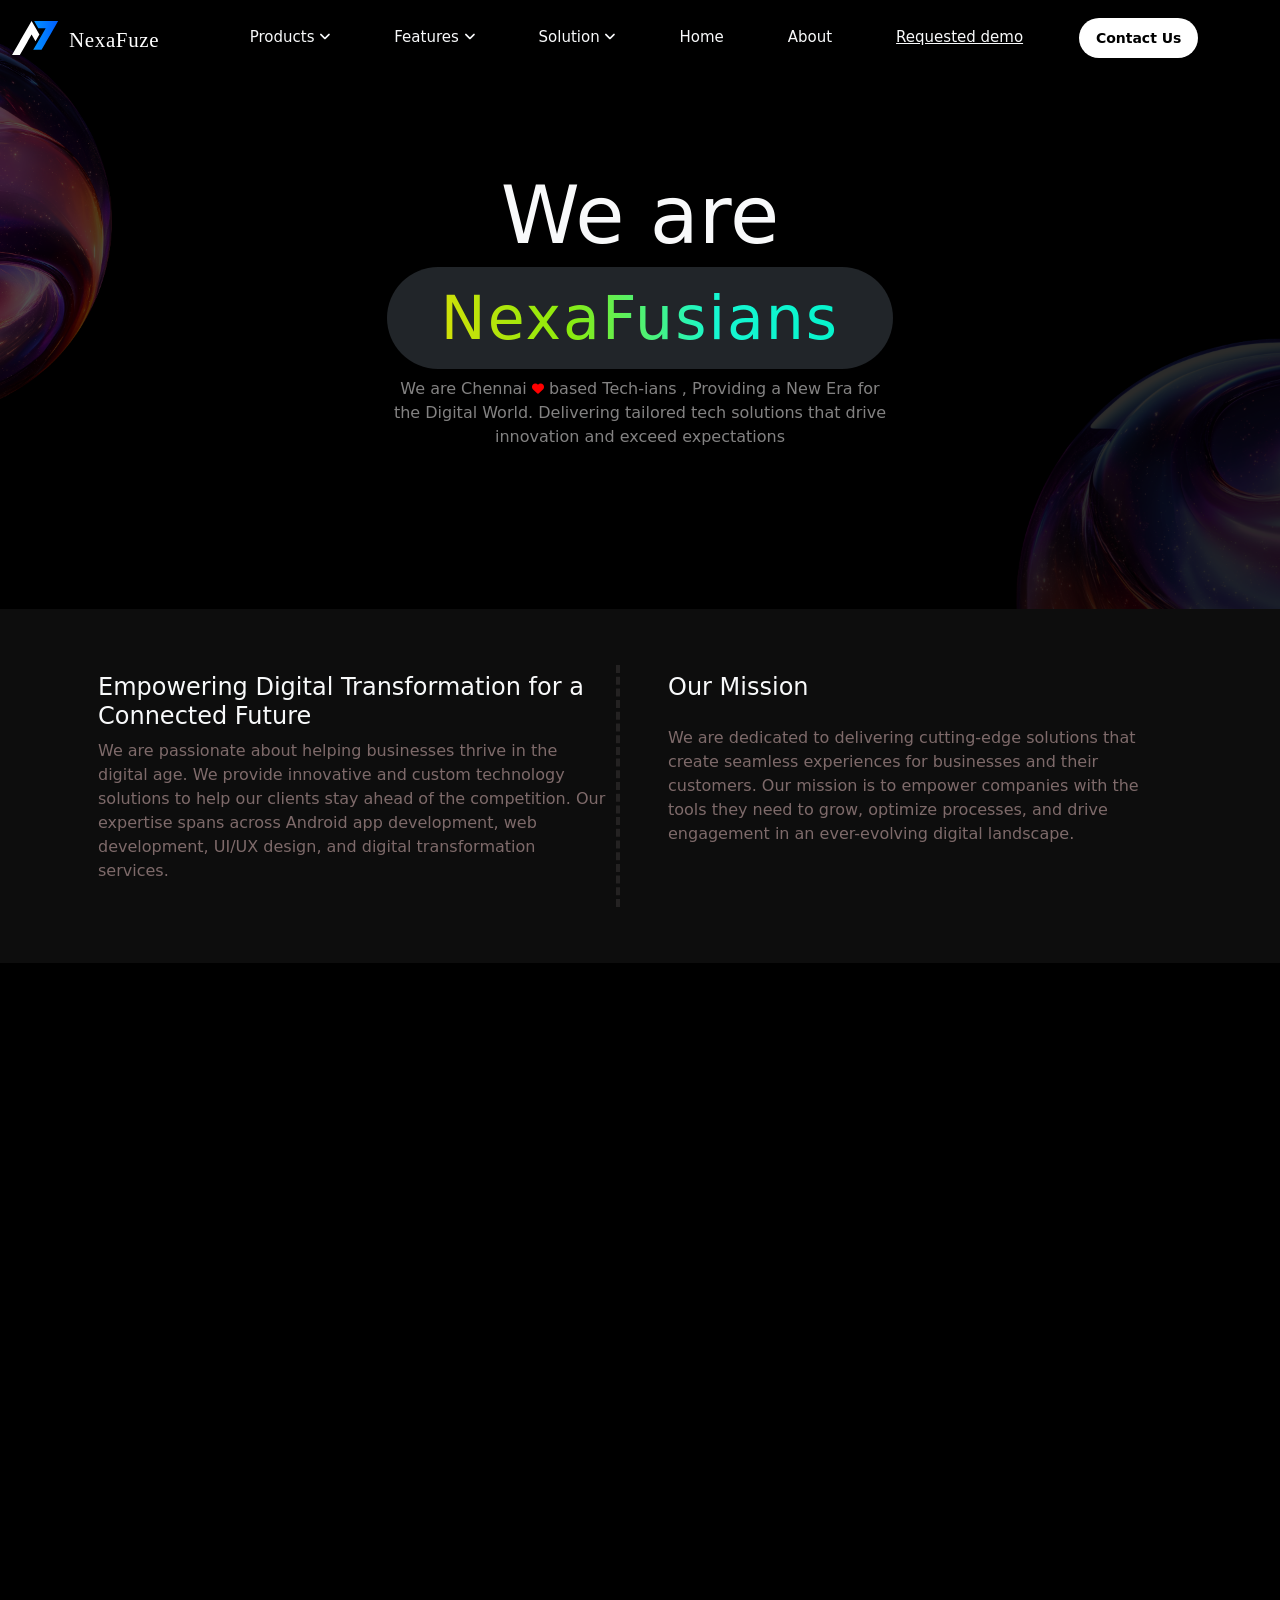
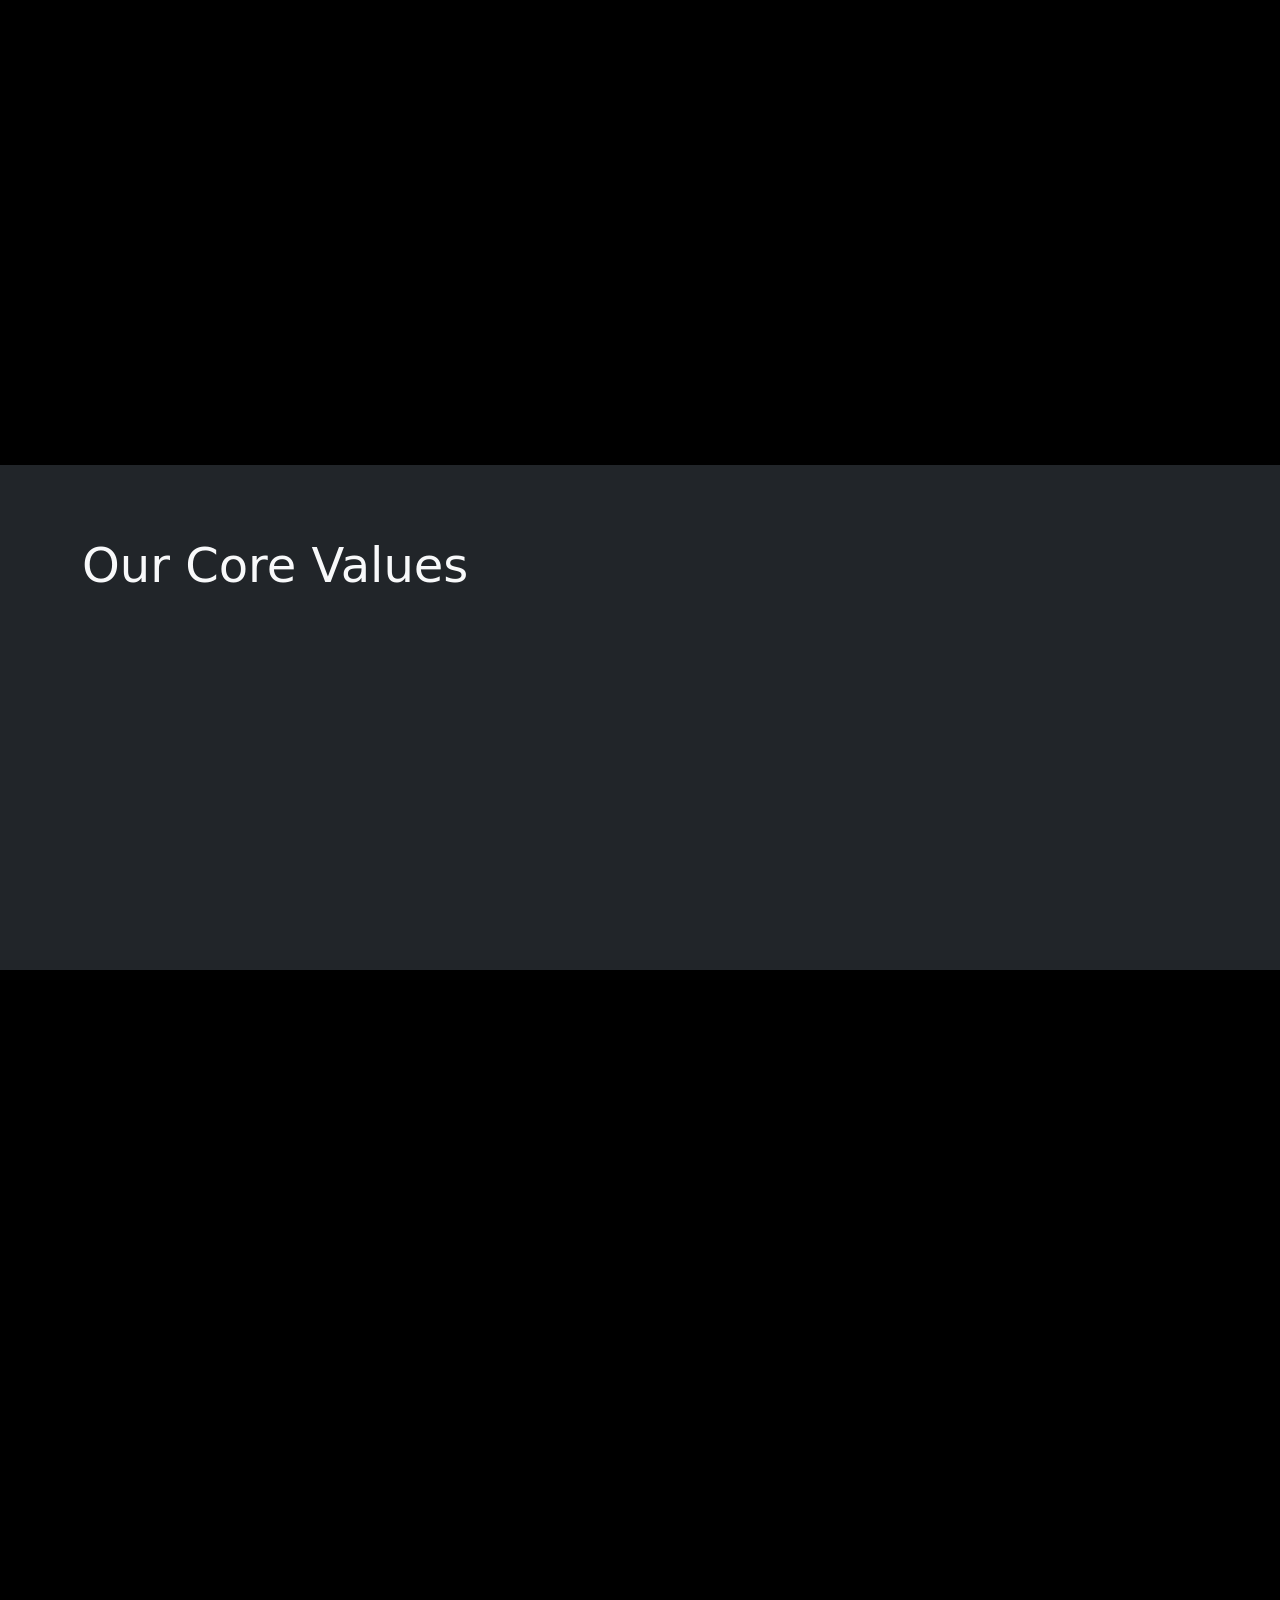
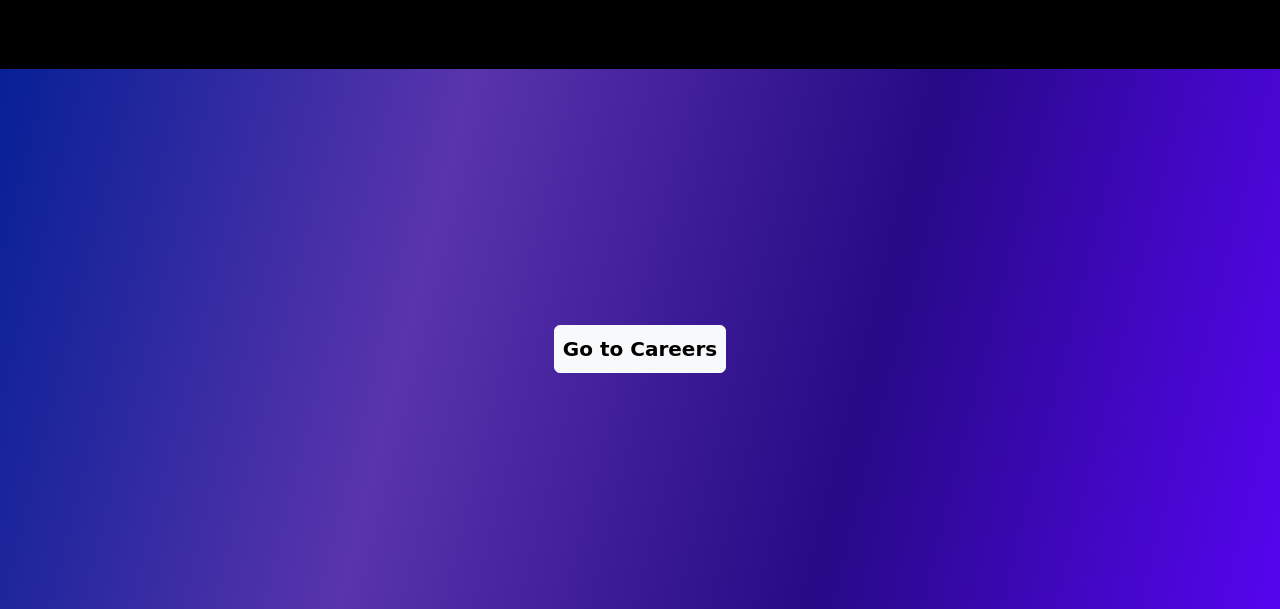
<file: about.html>
<!doctype html>
<html lang="en">
  <head>
    <title>About</title>
    <!-- Required meta tags -->
    <meta charset="utf-8" />
    <meta
      name="viewport"
      content="width=device-width, initial-scale=1, shrink-to-fit=no"
    />
<!-- fontawesome -->
<link rel="stylesheet" href="https://cdnjs.cloudflare.com/ajax/libs/font-awesome/6.7.2/css/all.min.css" integrity="sha512-Evv84Mr4kqVGRNSgIGL/F/aIDqQb7xQ2vcrdIwxfjThSH8CSR7PBEakCr51Ck+w+/U6swU2Im1vVX0SVk9ABhg==" crossorigin="anonymous" referrerpolicy="no-referrer" />
<link rel="stylesheet" href="./assets/fonts/DMSans-Regular.woff2">
    <!-- Bootstrap CSS v5.2.1 -->
    <link rel="stylesheet" href="./assets/Bootstrap/css/bootstrap.min.css">
    <!-- aos -->
    <link href="https://unpkg.com/aos@2.3.1/dist/aos.css" rel="stylesheet">
    <link rel="stylesheet" href="style.css">
    
  </head>

  <body id="about" >
    <header>
      <!-- place navbar here -->
      
      <nav class="navbar navbar-expand-lg navbar-dark pt-3 fixed-top">
        <div class="container-fluid">
          <a class="navbar-brand " href="#"><img src="assets/images/Group 102906.svg" alt=""></a>
      
          <!-- Offcanvas Toggler -->
          <button class="navbar-toggler" type="button" data-bs-toggle="offcanvas" data-bs-target="#offcanvasNavbar"
            aria-controls="offcanvasNavbar">
            <span class="navbar-toggler-icon"></span>
          </button>
      
          <!-- Offcanvas Content -->
          <div class="offcanvas offcanvas-start bg-dark  text-white" tabindex="-1" id="offcanvasNavbar"
            aria-labelledby="offcanvasNavbarLabel" data-bs-scroll="true" data-bs-backdrop="true">
            <div class="offcanvas-header">
              <h5 class="offcanvas-title" id="offcanvasNavbarLabel"><a class="navbar-brand " href="#"><img src="assets/images/Group 102906.svg" alt=""></a></h5>
              <button type="button" class="btn-close" data-bs-dismiss="offcanvas" aria-label="Close"></button>
            </div>
            <div class="offcanvas-body ">
              <ul class="navbar-nav pe-3 justify-content-center flex-grow-1  ms-auto">
                <li class="nav-item dropdown">
                  <a class="nav-link text-light  me-5 " href="#" id="navbarDropdownMenuLink" role="button">
                    Products <i class="fa-solid fa-angle-down fa-sm" style="color: #fbfcfe;"></i>
                  </a>
                  <ul class="dropdown-menu" aria-labelledby="navbarDropdownMenuLink">
                    <li><a class="dropdown-item" href="#">Design</a></li>
                    <li><a class="dropdown-item" href="#">Development</a></li>
                    <li><a class="dropdown-item" href="#">SEO</a></li>
                  </ul>
                </li>
                <li class="nav-item dropdown">
                  <a class="nav-link me-5 text-light  " href="#" id="navbarDropdownMenuLink" role="button">
                   Features <i class="fa-solid fa-angle-down fa-sm" style="color: #fbfcfe;"></i>
                  </a>
                  <ul class="dropdown-menu" aria-labelledby="navbarDropdownMenuLink">
                    <li><a class="dropdown-item" href="#">Design</a></li>
                    <li><a class="dropdown-item" href="#">Development</a></li>
                    <li><a class="dropdown-item" href="#">SEO</a></li>
                  </ul>
                </li>
                
                <li class="nav-item dropdown">
                  <a class="nav-link text-light  me-5" href="#" id="navbarDropdownMenuLink" role="button">
                    Solution <i class="fa-solid fa-angle-down fa-sm" style="color: #fbfcfe;"></i>
                  </a>
                  <ul class="dropdown-menu  " aria-labelledby="navbarDropdownMenuLink">
                    <li><a class="dropdown-item " href="#">Design</a></li>
                    <li><a class="dropdown-item " href="#">Development</a></li>
                    <li><a class="dropdown-item" href="#">SEO</a></li>
                  </ul>
                </li>
                <li class="nav-item">
                  <a class="nav-link me-5 text-light" aria-current="page" href="#">Home</a>
                </li>
                <li class="nav-item me-5">
                  <a class="nav-link text-light" href="about.html">About</a>
                </li>
                
                  <li class="nav-item me-5 ms-end">
                    <a class="nav-link text-light text-decoration-underline" href="#">Requested demo</a>
                  </li>
                  <li class="nav-item contactbtn">
                   <button class="btn  badge rounded-pill"><a class="nav-link  ms-auto" href="contact.html">Contact Us</a></button> 
                  </li>
            
          </div>
        </div>
      </nav>
      
    </header>
    <main class="about-main" >
      <section class="head pb-5">
        <div class="container  ">
          <h1 class="display-1 text-light text-center pt-5 mt-4"><br>We are <br>
            <div class="span1 bg-dark badge rounded-pill">
              <span class="">NexaFusians</span></div></h1>
          
          <div class="d-flex justify-content-center right mb-4">
<p class="text-center" dir="rtl" style="width: 500px;">We are Chennai <i class="fa-solid fa-heart fa-xs" style="color: #ff0000;"></i> based Tech-ians , Providing a New Era for the Digital World. Delivering tailored tech solutions that drive innovation and exceed expectations</p>
          </div>
          <br><br><br>
        </div>
      </section>
      <section class="mission ">
        
        <div class="container  ">
          
          <div class="row pt-5  pb-5 justify-content-between d-flex">
            <div class="col-lg-6 text-light  " data-aos="fade-right"data-aos-duration="1000">
              <div class="m-2 p-2 border-right">
                <h4>Empowering Digital Transformation for a Connected Future</h3>
              <p class="mt-1">We are passionate about helping businesses thrive in the digital age. We provide innovative and custom technology solutions to help our clients stay ahead of the competition. Our expertise spans across Android app development, web development, UI/UX design, and digital transformation services.</p>
              </div>
            </div>
            <div class="col-lg-6 text-light "data-aos="fade-left"data-aos-duration="1000">
              <div class="m-2 p-2">
              <h4>Our Mission</h3>
              <p class="mt-4">We are dedicated to delivering cutting-edge solutions that create seamless experiences for businesses and their customers. Our mission is to empower companies with the tools they need to grow, optimize processes, and drive engagement in an ever-evolving digital landscape.</p>
              </div>
            </div>
          </div>
          </div>
        </div>
      </section>
      <section class="clients">
        <div class="container pt-5 " >
          <h1 class="text-light text-center" data-aos="fade-up"data-aos-duration="1000">What We Do To Our Lovable Clients</h1>
          <div class="row mt-3 " >
          <div class="col-lg-3 col-sm-12 ">
            <div class="row m-2 mt-3"data-aos="fade-right"data-aos-duration="1000">
              <div class="bg-dark1 text-light p-4 rounded1">
                <h5 class="">Android App Development</h5>
    <p class="mt-3">As a product innovation firm, Ch helps ambitious companies—from startups to Fortune 500 leaders across Automotive, Telecom.</p>
              </div>
            </div>
            <div class="row m-2  mt-5  "data-aos="fade-right"data-aos-duration="1000">
              <div class="bg-dark1 text-light p-4 rounded1">

              <h5 class=" ">Web Development</h5>
    <p class="mt-3">As a product innovation firm, Ch helps ambitious companies—from startups to Fortune 500 leaders across Automotive, Telecom.</p>
    </div>
            </div>
            <div class="row m-2 bg-dark1 mt-5 text-light rounded1" data-aos="fade-right"data-aos-duration="1000">
              <div class="bg-client p-3 m-2 text-center">
                <div id="clientsSection1">
                  <span id="clientCounter1">0+</span>
                </div>
                <h6 class="text-warning pt-3 pb-3"> Happy Clients</h6>
                <div class="client_img pt-2">
                  <img src="assets/images/Group 137906.png" alt="">
                </div>
               
              </div>
              
            </div>
          </div>
          <div class="col-lg-6 col-sm-12 hidden1 ">
            <div class="row m-2 "data-aos="fade-right"data-aos-duration="1000" >
              <div class="bg-dark1 text-light p-4 rounded1 ">
                <div class="p-2 ">
                  <h5 class="">User Interface & User Experience Designing</h5>
                </div>
    <div class="p-2"> 
      <p class="text-light text-wrap">As a product innovation firm, CTech helps ambitious companies—from startups to Fortune 500 leaders across Automotive, Telecom.</p></div>
              </div>
            </div>
            <div class="row m-2  bg-primary mt-5 text-light p-3 rounded1">
              <div>
  
                <h5 class="p-2 ">Quality Testing</h5>
              </div>
              <div class="p-3 ">
                <p class="text-light">As a product innovation firm, Ch helps ambitious companies—from startups to Fortune 500 leaders across Automotive, Telecom.</p>
              </div>
            </div>
            <div class="row m-2 bg-dark1 mt-5 text-light p-3 rounded1">
              <div class="bg-client p-3 m-2 ">
                <div>
  
                  <h5 class="p-2 ">Digital Transformation</h5>
                </div>
                <div class="p-2 ">
                  <p>As a product innovation firm, Ch helps ambitious companies—from startups to Fortune 500 leaders across Automotive, Telecom.</p>
                </div>
              </div>
              
            </div>
          </div>
          <div class="col-lg-6  col-sm-12 col-mg-6 hidden2  "data-aos="fade-up"data-aos-duration="1000">
            <div class="row p- m-2 " data-aos="fade-up"data-aos-duration="1000">
             
                <div class="p-2  background_blue justify-content-center">
                  <h5 class="p-1  mt-1 text-light">User Interface & User Experience Designing</h5>
                
   
      <p class="text-light p-3 m-3 ">As a product innovation firm, CTech helps ambitious companies— <br>from startups to Fortune 500 leaders across Automotive, Telecom.</p>
         <br>  <br><br><br><br><br><br><br><br><br>  
              
            </div>
          </div>
            <div class="row   about-img  "data-aos="fade-up"data-aos-duration="1000">
              <div class="p-2 text-center" >  <img src="./assets/images/Rectangle 34321.png" alt="">
              </div>
             
            </div>
            <div class="row   quality  "data-aos="fade-up"data-aos-duration="1000">
              
              <div class="col testing1   rounded ">
               
                <img src="assets/images/Group 137913.svg" alt="" >
              
                  
                
                
              
                    <h5 class="text-light pt-5">Digital Transformation</h5>
                  
                  <p >As a product innovation firm, Ch helps ambitious companies—from startups to Fortune 500 leaders across Automotive, Telecom.</p>
                <br>
                <br>
             
            </div>
              <div class="col testing2   rounded ">
                
                  <img src="assets/images/Group 137912.svg" alt="" >
                

                <div>
                  <h5 class="text-light pt-5">Digital Transformation</h5>
                    
                    <p >As a product innovation firm, Ch helps ambitious companies—from startups to Fortune 500 leaders across Automotive, Telecom.</p>
                </div>
                      
                  
               
              </div>
            </div>
          
          </div>
          <div class="col-lg-3 col-sm-12">
            
            <div class="row m-2 mt-3 bg-dark1 text-light p-4 rounded1 "data-aos="fade-right"data-aos-duration="1000">
              
                <img src="assets/images/Group 128450.svg" alt="" class="p-3">
             
              
              
            </div>
            <div class="row m-2 bg-dark1 mt-5 user rounded1"data-aos="fade-right"data-aos-duration="1000">
              <div class=" text-light  p-4 rounded1 text-center">
                <div class="stat-section ">
          
                  <div id="clientCounter" class="counter text-center">0k</div>
                </div>
                <div class="p-2">
                  <p>Current Users</pp>
                </div>
                
              </div>
            </div>
            <div class="row m-2 bg-dark1 mt-5 text-light p-3 rounded1 fullstack" data-aos="fade-right"data-aos-duration="1000">
              <h5 class="mt-3 p-2">Full Stack Software Engineering</h5>
    <p class=" p-2">As a product innovation firm, Ch helps ambitious companies—from startups to Fortune 500 leaders across Automotive, Telecom.</p>
    <div class="text-center">
      <img src="assets/images/Group 137911.png" alt="" >
    </div>
    
            </div>
          </div>
          </div>
        </div>
      </section>
      <section class="core_value mt-5  pb-4mb-5  bg-dark">
       <div class="container-fluid mt-2  pt-5 ">
        
       </div>
        <div class="container mt-2 pt-3 ">
          <h2 class="text-light display-5 fw-normal">Our Core Values</h2>
          <div class="row m-2">
            <div class="col-md-12 col-sm-12 col-lg-4 p-4 d-flex" data-aos="fade-up"data-aos-duration="1000">
             <div class="me-2"> <img src="assets/images/MERAH.svg" alt="">
            </div>
                
  <div class="text-light">
    <h5 class="">Community First</h4>
    <p class="mt-2">We embrace change and thrive on solving complex challenges with creative solutions.</p>
  
  </div>
              
  
              
            </div>
            <div class="col-md-12 col-sm-12 col-lg-4 p-4 d-flex"data-aos="fade-up"data-aos-duration="1000">
              <div class="me-2"> <img src="assets/images/MERAH.svg" alt="">
             </div>
                 
   <div class="text-light">
     <h5 class="">Colloboration</h5>
     <p class="mt-2">We believe in working closely with our clients to deliver solutions that meet their exact needs</p>
   
   </div>
               
   
               
             </div>
             <div class="col-md-12 col-sm-12 col-lg-4 p-4 d-flex"data-aos="fade-up"data-aos-duration="1000">
              <div class="me-2"> <img src="assets/images/MERAH.svg" alt="">
             </div>
                 
   <div class="text-light">
     <h5 class="">Excellence</h5>
     <p class="mt-2">Our commitment to quality and excellence is evudent in every project we deliver</p>
   
   </div>
               
   
               
             </div>
           </div>
         <div class="row m-2  ">
          <div class="col-md-12 col-sm-12 col-lg-4 p-4 d-flex"data-aos="fade-up"data-aos-duration="1200">
           <div class="me-2"> <img src="assets/images/MERAH.svg" alt="">
          </div>
              
<div class="text-light">
  <h5 class="">Community First</h4>
  <p class="mt-2">We prioritize your goals and work tirelessly to achieve them</p>

</div>
            

            
          </div>
          <div class="col-md-12 col-sm-12 col-lg-4 p-4 d-flex"data-aos="fade-up"data-aos-duration="1200">
            <div class="me-2"> <img src="assets/images/MERAH.svg" alt="">
           </div>
               
 <div class="text-light">
   <h5 class="">Expertise</h5>
   <p class="mt-2">Our team consists of experienced developers, designers and strategists commited to delivering high-quality solutions.</p>
 
 </div>
             
 
             
           </div>
           <div class="col-md-12 col-sm-12 col-lg-4 p-4 d-flex"data-aos="fade-up"data-aos-duration="1200">
            <div class="me-2"> <img src="assets/images/MERAH.svg" alt="">
           </div>
               
 <div class="text-light">
   <h5 class="">Scalability</h5>
   <p class="mt-2">We create solutions that grow with your business and are designed to evolve with changing technology</p>
 
 </div>
             
 
             
           </div>
         </div>
        </div>
      </section>
      <section class="life pb-5 mt-5">
        <div class="container ">
          <h1 class="text-light text-center" data-aos="fade-up"data-aos-duration="1200">Life at NexaFuse</h1>
          <p class="text-light text-center"data-aos="fade-up"data-aos-duration="1200">Build Safe, Smart & Intelligent Solutions for Connected Vehicles, Helping Global Vehicle Manufactures To Create a Connected  <br>Vehicles Ecosystem</p>
          
          <img src="assets/images/Group 102511.png" alt=""data-aos="fade-up"data-aos-duration="1200">
         
        </div>
        
      </section>
      <section class="careers">
        <div class="container text-center  mt-5 pt-5  ">
          <h1 class="text-light d-flex align-items-center justify-content-center mt-4 pt-4"data-aos="fade-up"data-aos-duration="1200">Looking to be part of our dynamic team?</h1>
          <p class="text-light mt-3"data-aos="fade-up"data-aos-duration="1200">Join our innovative team and be  part of a collaborative environment where your ideas and skills shine. Let's grow and create impactful success together!
             </p>
             <div class="pt-3 mt-4 mb-5 ">
             <button class="btn btn-light rounded  p-2 m-2 " >Go to Careers</button>
             </div>
        </div>
      </section>
    </main>
    <footer>
      <!-- place footer here -->
    </footer>
    <!-- aos -->
    
    <script src="script.js"></script>
    <!-- Bootstrap JavaScript Libraries -->
    <script
      src="https://cdn.jsdelivr.net/npm/@popperjs/core@2.11.8/dist/umd/popper.min.js"
      integrity="sha384-I7E8VVD/ismYTF4hNIPjVp/Zjvgyol6VFvRkX/vR+Vc4jQkC+hVqc2pM8ODewa9r"
      crossorigin="anonymous"
    ></script>
    <script src="https://unpkg.com/aos@2.3.1/dist/aos.js"></script>
    <script src="./assets/Bootstrap/js/bootstrap.bundle.min.js"></script>
    <script>
      AOS.init();
    </script>
  </body>
</html>
</file>
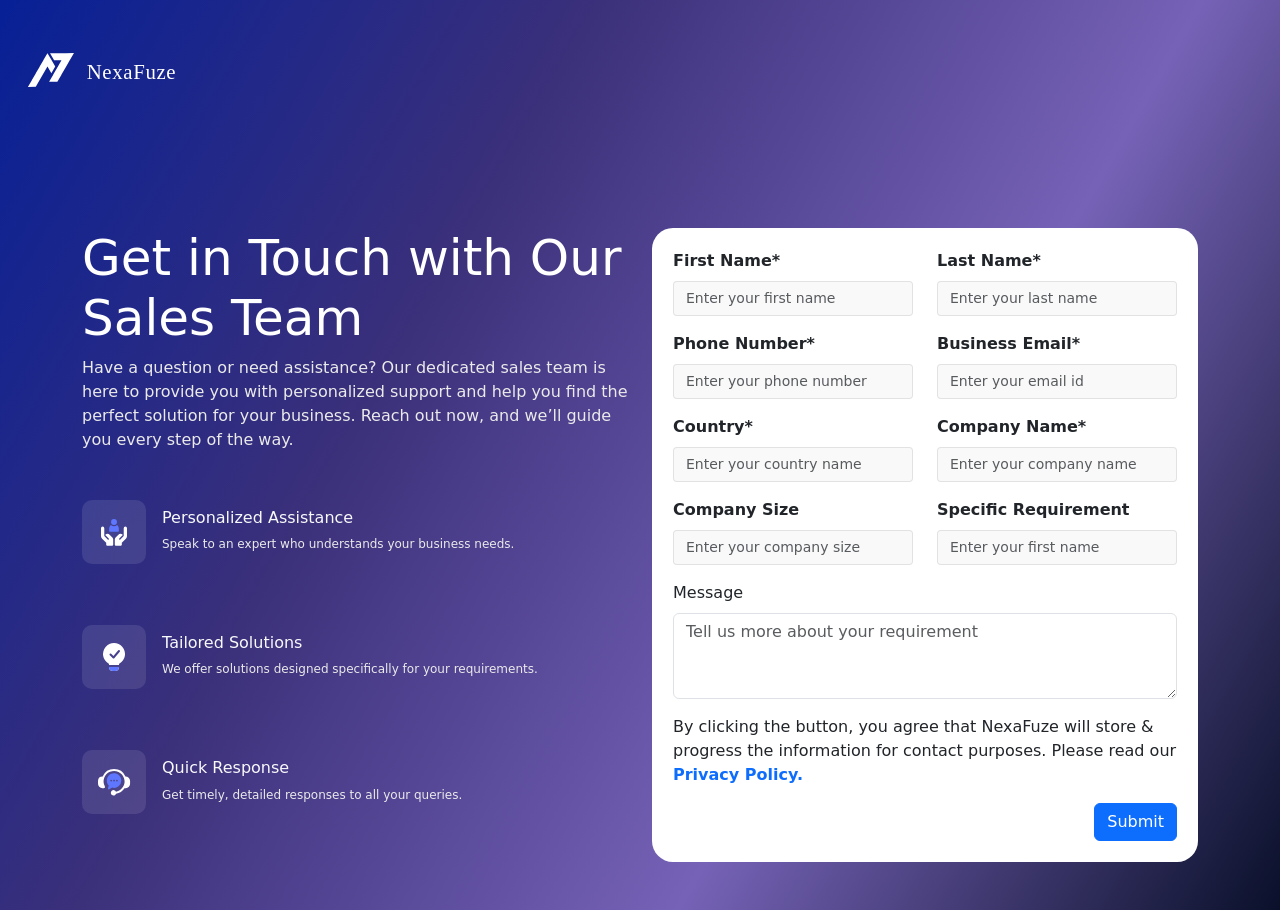
<file: contact.html>
<!doctype html>
<html lang="en">
    <head>
        <title>contact</title>
        <!-- Required meta tags -->
        <meta charset="utf-8" />
        <meta
            name="viewport"
            content="width=device-width, initial-scale=1, shrink-to-fit=no"
        />

        <!-- Bootstrap CSS v5.2.1 -->
        
        <link rel="stylesheet" href="./assets/Bootstrap/css/bootstrap.min.css">
        <!-- css l=ink -->
         <link rel="stylesheet" href="style.css">
    </head>

    <body id="contact">
        <header>
            <nav class="navbar navbarimg navbar-expand-lg ">
                <div class="container-fluid ms-3">
                  <a class="navbar-brand" href="#"><img src="./assets/images/logo.svg" alt=""></a>
                </div>
              </nav>
        </header>
        <main>
           <div class="container">
<section class="main_content">
    
    <div class="row d-flex justify-content-between mb-5">
        <div class="col-lg-6 contact">
            <h1>Get in Touch with Our Sales Team</h1>
            <p class="para">Have a question or need assistance? Our dedicated sales team is here to provide you with personalized support and help you find the perfect solution for your business. Reach out now, and we’ll guide you every step of the way.</p>
            <div class=" d-flex flex-row mb-3 mt-5">
                <div class="pe-2" ><img src="./assets/images/icon1.svg" alt=""></div>
                <div class="p-2"> 
                    <h4 class="text-light">Personalized Assistance</h4>
                    <p class="para">Speak to an expert who understands your business needs.</p>
                </div>
            </div>
            <div class=" d-flex flex-row mb-3 mt-5">
                <div class="pe-2"><img src="./assets/images/icon2.svg" alt=""></div>
                <div class="p-2"> 
                    <h4 class="text-light">Tailored Solutions</h4>
                    <p class="para">We offer solutions designed specifically for your requirements.</p>
                </div>
            </div>
            <div class=" d-flex flex-row mb-3 mt-5">
                <div class="pe-2 "><img src="./assets/images/icon3.svg" alt=""></div>
                <div class="p-2"> 
                    <h4 class="text-light">Quick Response</h4>
                    <p class="para">Get timely, detailed responses to all your queries.</p>
                </div>
            </div>
        </div>
        
        <div class="col-lg-6 ">
            <div class="form ">
            <div class="row">
                <div class="col">
                    <div class="mb-3">
                    <label for="exampleFormControlInput1" class="form-label fw-bold">First Name*</label>
                    <input type="text" class="form-control" id="exampleFormControlInput1" placeholder="Enter your first name">
                  </div></div>
                <div class="col"><div class="mb-3">
                    <label for="exampleFormControlInput1" class="form-label fw-bold">Last Name*</label>
                    <input type="text" class="form-control" id="exampleFormControlInput1" placeholder="Enter your last name">
                  </div></div>
            </div>
            <div class="row">
                <div class="col">
                    <div class="mb-3">
                    <label for="exampleFormControlInput1" class="form-label fw-bold">Phone Number*</label>
                    <input type="text" class="form-control" id="exampleFormControlInput1" placeholder="Enter your phone number">
                  </div></div>
                <div class="col"><div class="mb-3">
                    <label for="exampleFormControlInput1" class="form-label fw-bold">Business Email*</label>
                    <input type="email" class="form-control" id="exampleFormControlInput1" placeholder="Enter your email id">
                  </div></div>
            </div>
            <div class="row">
                <div class="col">
                    <div class="mb-3">
                    <label for="exampleFormControlInput1" class="form-label fw-bold">Country*</label>
                    <input type="text" class="form-control" id="exampleFormControlInput1" placeholder="Enter your country name">
                  </div></div>
                <div class="col"><div class="mb-3">
                    <label for="exampleFormControlInput1" class="form-label fw-bold">Company Name*</label>
                    <input type="text" class="form-control" id="exampleFormControlInput1" placeholder="Enter your company name">
                  </div></div>
            </div>
            <div class="row">
                <div class="col">
                    <div class="mb-3">
                    <label for="exampleFormControlInput1" class="form-label fw-bold">Company Size</label>
                    <input type="text" class="form-control" id="exampleFormControlInput1" placeholder="Enter your company size">
                  </div></div>
                <div class="col"><div class="mb-3">
                    <label for="exampleFormControlInput1" class="form-label fw-bold">Specific Requirement</label>
                    <input type="text" class="form-control" id="exampleFormControlInput1" placeholder="Enter your first name">
                  </div></div>
            </div>
            <div class="col">
                
                  <div class="mb-3">
                    <label for="exampleFormControlTextarea1" class="form-label">Message</label>
                    <textarea class="form-control" id="exampleFormControlTextarea1" rows="3" cols="5" placeholder="Tell us more about your requirement" ></textarea>
                  </div>
                  <p>By clicking the button, you agree that NexaFuze will store & progress the information for contact purposes. Please read our <a href="" class="text-decoration-none fw-bold"><span class="text-primary">Privacy Policy</span>.</a>
                     </p>
                  <div class="d-grid gap-2 d-md-flex justify-content-md-end">
                  <button class="btn btn-primary ">Submit</button>
                  </div>
            </div>
           </div>
        </div>
       
    </div>

</section>
</div>
        </main>
        <footer>
            <!-- place footer here -->
        </footer>
        <!-- Bootstrap JavaScript Libraries -->
        <script
            src="https://cdn.jsdelivr.net/npm/@popperjs/core@2.11.8/dist/umd/popper.min.js"
            integrity="sha384-I7E8VVD/ismYTF4hNIPjVp/Zjvgyol6VFvRkX/vR+Vc4jQkC+hVqc2pM8ODewa9r"
            crossorigin="anonymous"
        ></script>

        <script src="./assets/Bootstrap/js/bootstrap.min.js"></script>
    </body>
</html>
</file>
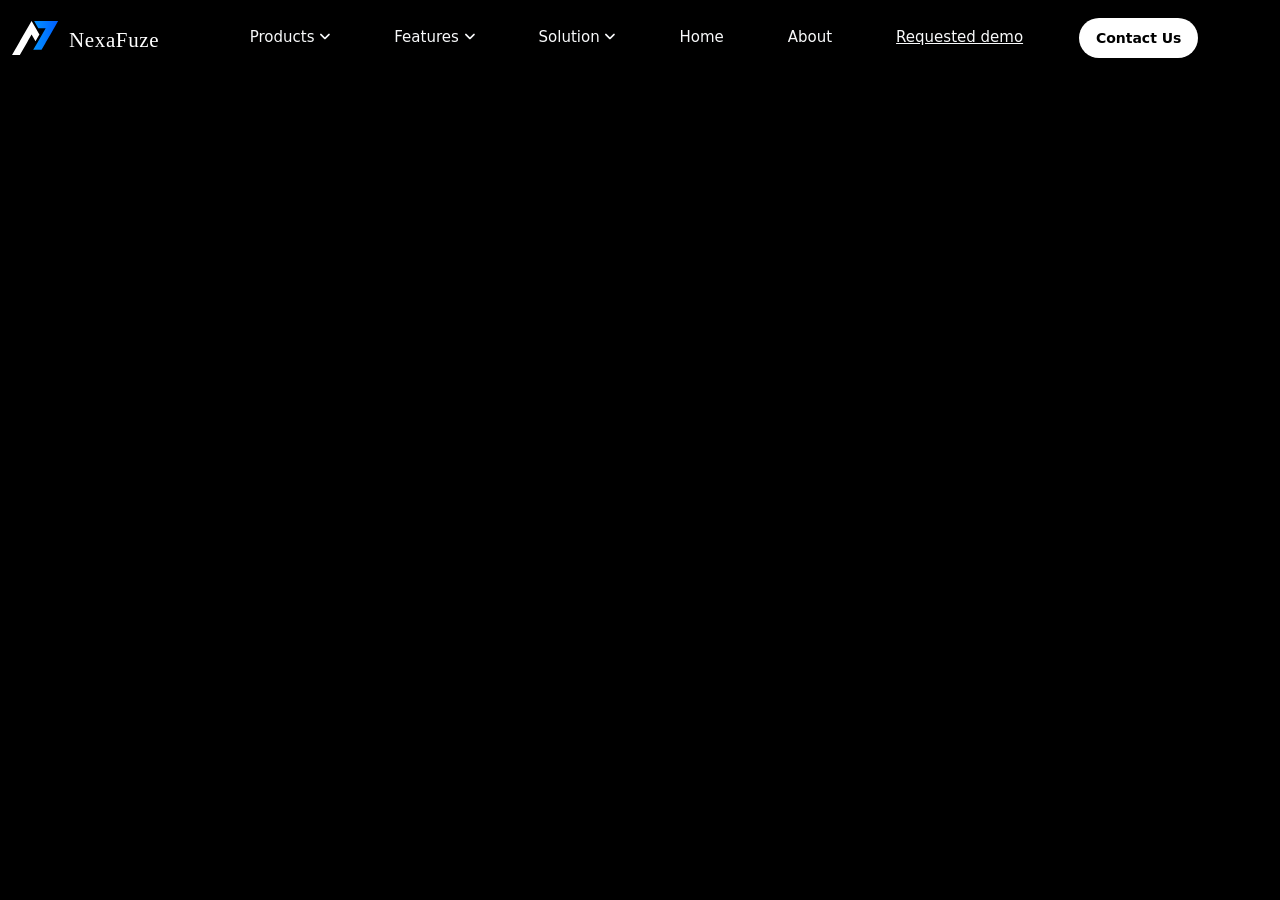
<file: education.html>
<!doctype html>
<html lang="en">
  <head>
    <title>Education</title>
    <!-- Required meta tags -->
    <meta charset="utf-8" />
    <meta
      name="viewport"
      content="width=device-width, initial-scale=1, shrink-to-fit=no"
    />
<!-- fontawesome -->
<link rel="stylesheet" href="https://cdnjs.cloudflare.com/ajax/libs/font-awesome/6.7.2/css/all.min.css" integrity="sha512-Evv84Mr4kqVGRNSgIGL/F/aIDqQb7xQ2vcrdIwxfjThSH8CSR7PBEakCr51Ck+w+/U6swU2Im1vVX0SVk9ABhg==" crossorigin="anonymous" referrerpolicy="no-referrer" />
<link rel="stylesheet" href="./assets/fonts/DMSans-Regular.woff2">
    <!-- Bootstrap CSS v5.2.1 -->
    <link rel="stylesheet" href="./assets/Bootstrap/css/bootstrap.min.css">
    <!-- aos -->
    <link href="https://unpkg.com/aos@2.3.1/dist/aos.css" rel="stylesheet">
    <link rel="stylesheet" href="style.css">
    
  </head>

  <body id="about">
    <header>
      <!-- place navbar here -->
      
      <nav class="navbar navbar-expand-lg navbar-dark pt-3">
        <div class="container-fluid">
          <a class="navbar-brand " href="#"><img src="assets/images/Group 102906.svg" alt=""></a>
      
          <!-- Offcanvas Toggler -->
          <button class="navbar-toggler" type="button" data-bs-toggle="offcanvas" data-bs-target="#offcanvasNavbar"
            aria-controls="offcanvasNavbar">
            <span class="navbar-toggler-icon"></span>
          </button>
      
          <!-- Offcanvas Content -->
          <div class="offcanvas offcanvas-start bg-dark  text-white" tabindex="-1" id="offcanvasNavbar"
            aria-labelledby="offcanvasNavbarLabel" data-bs-scroll="true" data-bs-backdrop="true">
            <div class="offcanvas-header">
              <h5 class="offcanvas-title" id="offcanvasNavbarLabel"><a class="navbar-brand " href="#"><img src="assets/images/Group 102906.svg" alt=""></a></h5>
              <button type="button" class="btn-close" data-bs-dismiss="offcanvas" aria-label="Close"></button>
            </div>
            <div class="offcanvas-body ">
              <ul class="navbar-nav pe-3 justify-content-center flex-grow-1  ms-auto">
                <li class="nav-item dropdown">
                  <a class="nav-link text-light  me-5 " href="#" id="navbarDropdownMenuLink" role="button">
                    Products <i class="fa-solid fa-angle-down fa-sm" style="color: #fbfcfe;"></i>
                  </a>
                  <ul class="dropdown-menu" aria-labelledby="navbarDropdownMenuLink">
                    <li><a class="dropdown-item" href="#">Design</a></li>
                    <li><a class="dropdown-item" href="#">Development</a></li>
                    <li><a class="dropdown-item" href="#">SEO</a></li>
                  </ul>
                </li>
                <li class="nav-item dropdown">
                  <a class="nav-link me-5 text-light  " href="#" id="navbarDropdownMenuLink" role="button">
                   Features <i class="fa-solid fa-angle-down fa-sm" style="color: #fbfcfe;"></i>
                  </a>
                  <ul class="dropdown-menu" aria-labelledby="navbarDropdownMenuLink">
                    <li><a class="dropdown-item" href="#">Design</a></li>
                    <li><a class="dropdown-item" href="#">Development</a></li>
                    <li><a class="dropdown-item" href="#">SEO</a></li>
                  </ul>
                </li>
                
                <li class="nav-item dropdown">
                  <a class="nav-link text-light  me-5" href="#" id="navbarDropdownMenuLink" role="button">
                    Solution <i class="fa-solid fa-angle-down fa-sm" style="color: #fbfcfe;"></i>
                  </a>
                  <ul class="dropdown-menu  " aria-labelledby="navbarDropdownMenuLink">
                    <li><a class="dropdown-item " href="#">Design</a></li>
                    <li><a class="dropdown-item " href="#">Development</a></li>
                    <li><a class="dropdown-item" href="#">SEO</a></li>
                  </ul>
                </li>
                <li class="nav-item">
                  <a class="nav-link me-5 text-light" aria-current="page" href="#">Home</a>
                </li>
                <li class="nav-item me-5">
                  <a class="nav-link text-light" href="about.html">About</a>
                </li>
                
                  <li class="nav-item me-5 ms-end">
                    <a class="nav-link text-light text-decoration-underline" href="#">Requested demo</a>
                  </li>
                  <li class="nav-item contactbtn">
                   <button class="btn  badge rounded-pill"><a class="nav-link  ms-auto" href="contact.html">Contact Us</a></button> 
                  </li>
            
          </div>
        </div>
      </nav>
      
    </header>
    <main id="education">
        <section>
            
        </section>

    </main>
    <footer>
      <!-- place footer here -->
    </footer>
    <!-- aos -->
    
    <script src="script.js"></script>
    <!-- Bootstrap JavaScript Libraries -->
    <script
      src="https://cdn.jsdelivr.net/npm/@popperjs/core@2.11.8/dist/umd/popper.min.js"
      integrity="sha384-I7E8VVD/ismYTF4hNIPjVp/Zjvgyol6VFvRkX/vR+Vc4jQkC+hVqc2pM8ODewa9r"
      crossorigin="anonymous"
    ></script>
    <script src="https://unpkg.com/aos@2.3.1/dist/aos.js"></script>
    <script src="./assets/Bootstrap/js/bootstrap.bundle.min.js"></script>
    <script>
      AOS.init();
    </script>
  </body>
</html>
</file>
<file: style.css>
*{
  margin: 0;
  padding: 0;
}
#about{
  box-sizing: border-box;
  overflow-x: hidden;
  background-color:#000000;
  
 width: 100%;

}
.nav-item a{
  
  font-size: 15px;
  
}
.contactbtn button {
background-color: white;
}
.contactbtn button a{
color: black;
font-size: 14px;
}
.contactbtn button a:hover button{
color: black;
background-color: #f6f4f8;
}
.head{
background-image: url('assets/images/Group\ 137978.png');
  background-size: cover;
  background-repeat: no-repeat;
  height: 100%;
  width: 100%;
}
.head p{
font-size: 16px;
color:#838282 ;

}
.span1 span{
  padding: 10px;
  margin: 5px;
  font-weight: 500;
  background: -webkit-linear-gradient( 10deg, #dbdf08,rgb(139, 235, 13), #17f7d1, #03f3cb);
  -webkit-background-clip: text;
  -webkit-text-fill-color: transparent;
  letter-spacing: 2px;
}

.dropdown:hover .dropdown-menu {
  display: block;
  margin-top: 0; 
}

.mission {
  background-image: url('assets/images/Rectangle\ 33468.svg');
}
.mission .row p{
    font-size: 16px;
    color:#7e6a6a ;
}

  
  .buttondark button{
    background-color: rgb(82, 75, 75);
    color: #B3A1FD;
    border-right: 1px solid #B3A1FD;
    border-left: 1px solid #B3A1FD;
    border-top: none;
    border-bottom: none;
    padding: 10px;
    border-radius: 2px;
  }
  .counter {
    font-size: 60px;
    font-weight: 600;
    color: #fefeff;
  }
  .rounded1{
    border-radius: 20px;
  }
  .background_blue{
 background-image: url('assets/images/Path\ 184349.svg');  
    background-position: center;
    background-size: contain;
    background-repeat: no-repeat;
    width: 100%;
    height: 100%;
  }
  .background_blue h5{
    display: flex;
    justify-content: center;
    padding: 10px;
  }
 .background_blue p{
  display: flex;
    justify-content: center;
    padding: 10px;
 }
  .about-img img{
margin-top: -100px;
    width: 254px;
    height: 230px;
  
  }
  .clients p{
    color: #ACA0E4;
    font-size: 18px;
  }
  
 
  
  .user p{
    background-image: url('assets/images/Group\ 137977.svg');
    background-repeat: no-repeat;
    background-size: contain;
    background-position:center;
    
  }
  .clients-counter {
    font-size: 4rem;
    font-weight: 700;
    
    
  }
  #clientsSection1 {
   
    font-size:4rem;
    font-weight: 600;
  }
  .fullstack img{
    
    width: 200px;
    height: 150px;
  }
.quality{
  margin-top: -120px;
  display: flex;
  justify-content: center;
  
 }
 .testing1{
  background-image: url('assets/images/Group\ 137907.svg');
 background-size: contain;
 background-position: center;
  background-repeat: no-repeat;
  
  

}
.testing2{
  background-image: url('assets/images/Path\ 184355.svg');
  background-size: contain;

  background-repeat: no-repeat;
 background-position: center;

  
}
.testing2 img{
margin-left: 200px;

}
.testing1 h5{
  display: flex;
  justify-content: center;
  text-align:center;
 padding: 8px;
}
.testing2 h5{
  display: flex;
  justify-content: center;
  text-align:center;
 padding: 8px;
}
.testing2 p{
  display: flex;
  justify-content: center;
  text-align:center;
padding: 12px;
}
.testing1 p{
  display: flex;
  justify-content: center;
  text-align:center;
 padding: 12px;
}
.testing1 img{
  display: flex;
  justify-content: center;
  margin-left: 30px;
}
 .bg-dark1{
  background-color: #352941;
 }

.core_value p{
    font-size: 16px;
}
.life img{
    width: 100%;
    height: 100%;
}

.careers{
    /* height: 55vh; */
    background:linear-gradient(104deg, #072096, #5934AC, #320DAFC3,#5605F0 );
}
.careers button{
  font-size: 20px;
  font-weight: 700;
  color: black;
}


@media (max-width:400px){
  .header p{
    font-size: 10px;
  }
  .header p{
    margin-right: 40px;
    font-size: 10px;
    
}
.rounded1 p{
  font-size: 12px;
} 
.fullstack img{

  width: 200px;
  height: 150px;
}
.hidden{
  display: none;
}
.right p{
  font-style: 12px;
}
}
@media(max-width:575.98px){
  .header p{
      margin-right: 100px;
      font-size: 14px;
      
  }
  .header{
      height: 40vh;
  }
  .hidden1{
    display: block;
  }
  .hidden2{
    display: none;
  }
}
@media (max-width:767.98px)
{
  
  .hidden1{
    display: block;
  }
  .hidden2{
    display: none;
  }
}
@media(min-width:768px) and (max-width:991.98px)
{
  
  .hidden1{
    display: block;
  }
  .hidden2{
    display: none;
  }
  
}
@media(min-width:992px) and (max-width:1199.98px)
{
  .careers{
    height: 20vh;
  }
  .hidden1{
    display: none;
  }
  .hidden2{
    display: block;
  }
  .quality{
    margin-top: -100px;
  }

  
}
@media(min-width:1200px) and (max-width:1399.98px)
{
  .careers{
    height: 50vh;
  }
  .clients p{
    font-size: 14px;
  }
  .rounded1 p{
    font-size: 14px;
  }
  .hidden2{
    display: block;
  }
  .hidden1{
    display: none;
  }
  .testing1 img{
    margin-left: 10px;
  }
  .testing2 img{
    margin-right: 10px;
  }
  .border-right{
    border-right: 4px dashed rgb(36, 34, 34);
  }
  
}
@media(min-width:1400px) 
{
  .careers{
    height: 50vh;
  }
  .hidden1{
    display: none;
  }
  .hidden2{
    display: block;
  }
}



@media(max-width:1930px){
  .about-img img{
    margin-top: -100px;
   }
  
  .testing1{
    padding-top: 10px;
  }
  .careers{
    height: 60vh;
  }
  .fullstack img{
  
    width: 170px;
    height: 150px;
  }
  .client_img img{
    height: 70px;
  }
  .mission p{
    font-size: 18px;
  }

}

@media(max-width:1200px){
 .about-img img{
  margin-top: -100px;
 }
 .testing1 img{
  height: 90px;
 }
 .testing2 img{
  height: 90px;
 }
 
.client_img img{
  width: 100px;
  height: 50px;
}

.rounded1 p{
  font-size: 12px;
}
#clientsSection1 {
 
  font-size:2.5rem;
  font-weight: 700;
}
.fullstack img{
  
  width: 100px;
  height: 50px;
}
.fullstack h5{
  font-size: medium;
}
}
@media(max-width:990px){
  .rounded1 p{
      font-size: 16px;
  } 
}

@media(max-width:895px){
  .rounded1 p{
      font-size: 19px;
  } 
  .fullstack img{
  
      width: 200px;
      height: 150px;
    }
    .careers{
      height: 40vh;
    }
    
  }
  @media(max-width:768px){
    .rounded1 p{
        font-size: 14px;
    } 
    .fullstack img{
    
        width: 200px;
        height: 150px;
      }
      .right p{
        font-size: 14px;
      }
    }


/* contact */



#contact{
    
  box-sizing: border-box;
  overflow-x: hidden;
  top: 0px;
  left: 0px;
  background-size: auto;
  background-attachment: fixed;
  background:linear-gradient(120deg, rgba(7, 32, 150, 1),rgba(59, 48, 122, 1),rgba(75, 49, 160, 0.76),rgba(10, 16, 42, 1));

 background-repeat: no-repeat;
}

.navbarimg img{
  background-repeat: no-repeat;
  width: 161px;
  height: 34px;
 margin-top: 40px;
}
.main_content .row .contact h1{
  margin-top: 128px;
  color:#FFFFFF ;
  font-size: 50px;
  
}
.main_content  .para{
  color:#EAEAEA ;
  font-size: 16px;
}
.contact .flex-row h4{
  font-size: medium;
}
.contact .flex-row p{
  font-size: 12px;
  color: #EAEAEA;
}
.form{
  margin-top: 128px;
  border-radius: 21px;
  padding: 21px;
  background-color: #FFFFFF;
  

}
.contact textarea{
background-color: #F9F9F9;

}
input[type=text] {
  border: 1px solid #D6D6D6B3;
  font-size: 14px;
border-radius:4px;
background-color: #F9F9F9;
}
input[type=email] {
  border: 1px solid #D6D6D6B3;
border-radius:4px;
font-size: 14px;
background-color: #F9F9F9;
}

@media(max-width:600px){
  input[type=text] {
      border: 1px solid #D6D6D6B3;
      font-size: 12px;
  border-radius:4px;
  background-color: #F9F9F9;
    }
    input[type=email] {
      border: 1px solid #D6D6D6B3;
  border-radius:4px;
  font-size: 12px;
  background-color: #F9F9F9;
    }
}
@media(max-width:400px){
  .form-label{
      font-size: 12px;
  }
  input[type=text] {
      border: 1px solid #D6D6D6B3;
      font-size: 10px;
  border-radius:4px;
  background-color: #F9F9F9;
    }
    input[type=email] {
      border: 1px solid #D6D6D6B3;
  border-radius:4px;
  font-size: 10px;
  background-color: #F9F9F9;
    }
}
@media(max-width:350px){
  .form-label{
      font-size: 12px;
  }
  input[type=text] {
      border: 1px solid #D6D6D6B3;
      font-size: 10px;
  border-radius:4px;
  background-color: #F9F9F9;
    }
    input[type=email] {
      border: 1px solid #D6D6D6B3;
  border-radius:4px;
  font-size: 10px;
  background-color: #F9F9F9;
    }
}

/* contact end */
</file>
